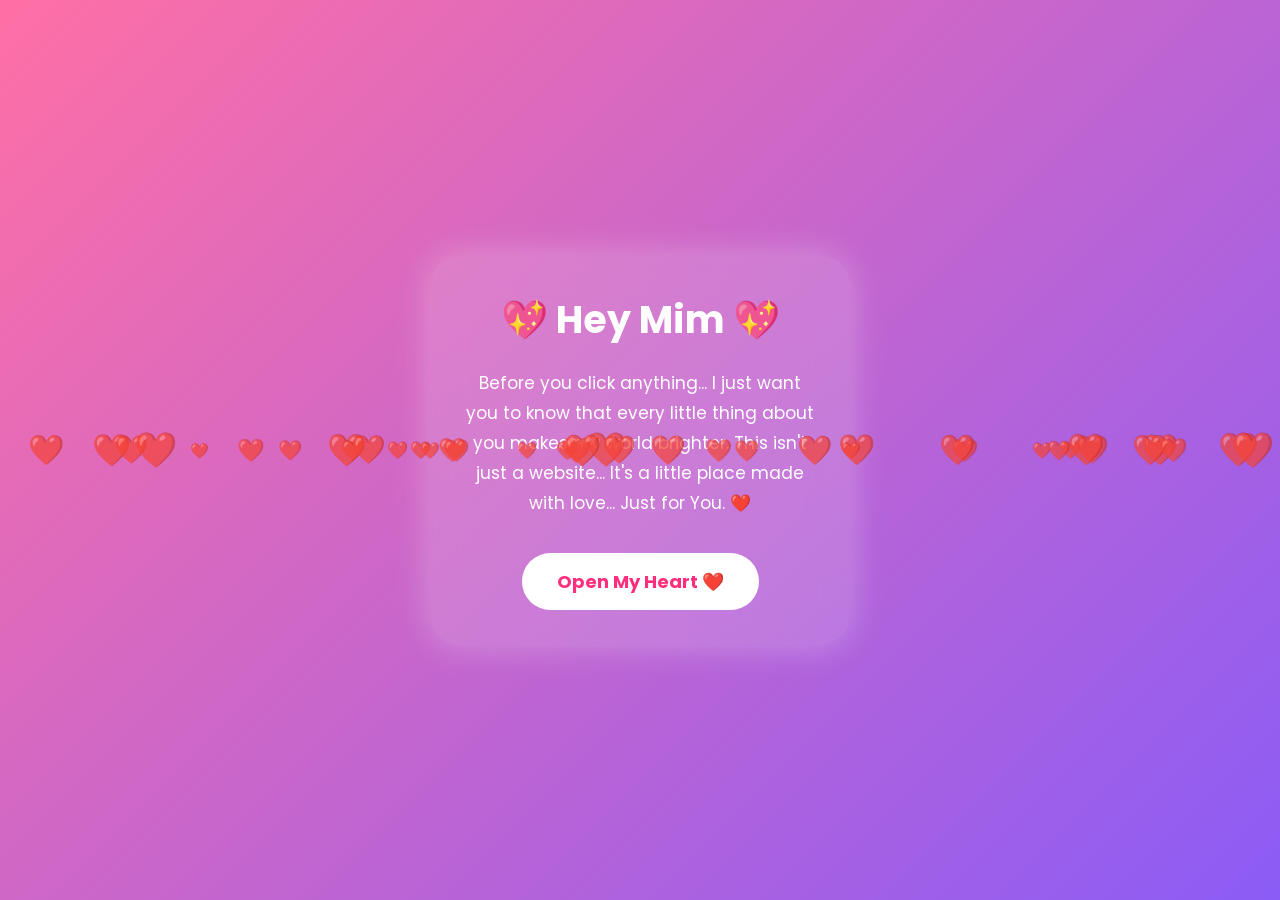
<file: index.html>
<!DOCTYPE html>
<html lang="en">
<head>
<meta charset="UTF-8">
<meta name="viewport" content="width=device-width, initial-scale=1.0">
<title>Mim ❤️ Rafi</title>

<link rel="preconnect" href="https://fonts.googleapis.com">
<link href="https://fonts.googleapis.com/css2?family=Poppins:wght@300;500;700&display=swap" rel="stylesheet">

<style>

*{
margin:0;
padding:0;
box-sizing:border-box;
font-family:Poppins,sans-serif;
}

body{
height:100vh;
display:flex;
justify-content:center;
align-items:center;
background:linear-gradient(135deg,#ff6fa5,#8b5cf6);
overflow:hidden;
}

.card{

width:90%;
max-width:420px;

padding:35px;

border-radius:30px;

background:rgba(255,255,255,.15);

backdrop-filter:blur(18px);

box-shadow:0 0 35px rgba(255,255,255,.3);

text-align:center;

animation:fade 1.3s;

}

@keyframes fade{

from{

opacity:0;

transform:translateY(40px);

}

to{

opacity:1;

transform:translateY(0);

}

}

h1{

color:white;

font-size:38px;

margin-bottom:20px;

}

p{

color:white;

font-size:17px;

line-height:30px;

}

button{

margin-top:35px;

padding:15px 35px;

border:none;

border-radius:40px;

font-size:18px;

background:white;

color:#ff2f7d;

font-weight:bold;

cursor:pointer;

transition:.4s;

}

button:hover{

transform:scale(1.08);

}

.heart{

position:absolute;

font-size:22px;

animation:float 8s linear infinite;

opacity:.7;

}

@keyframes float{

0%{

transform:translateY(100vh);

}

100%{

transform:translateY(-120vh);

}

}

</style>

</head>

<body>

<div class="card">

<h1>💖 Hey Mim 💖</h1>

<p>

Before you click anything...

I just want you to know that every little thing about you makes my world brighter.

This isn't just a website...

It's a little place made with love...

Just for You.

❤️

</p>

<button onclick="start()">

Open My Heart ❤️

</button>

</div>

<script>

function start(){

window.location.href="home.html";

}

for(let i=0;i<40;i++){

let h=document.createElement("div");

h.className="heart";

h.innerHTML="❤️";

h.style.left=Math.random()*100+"vw";

h.style.animationDuration=(5+Math.random()*6)+"s";

h.style.fontSize=(15+Math.random()*20)+"px";

document.body.appendChild(h);

}

</script>

</body>

</html>
</file>
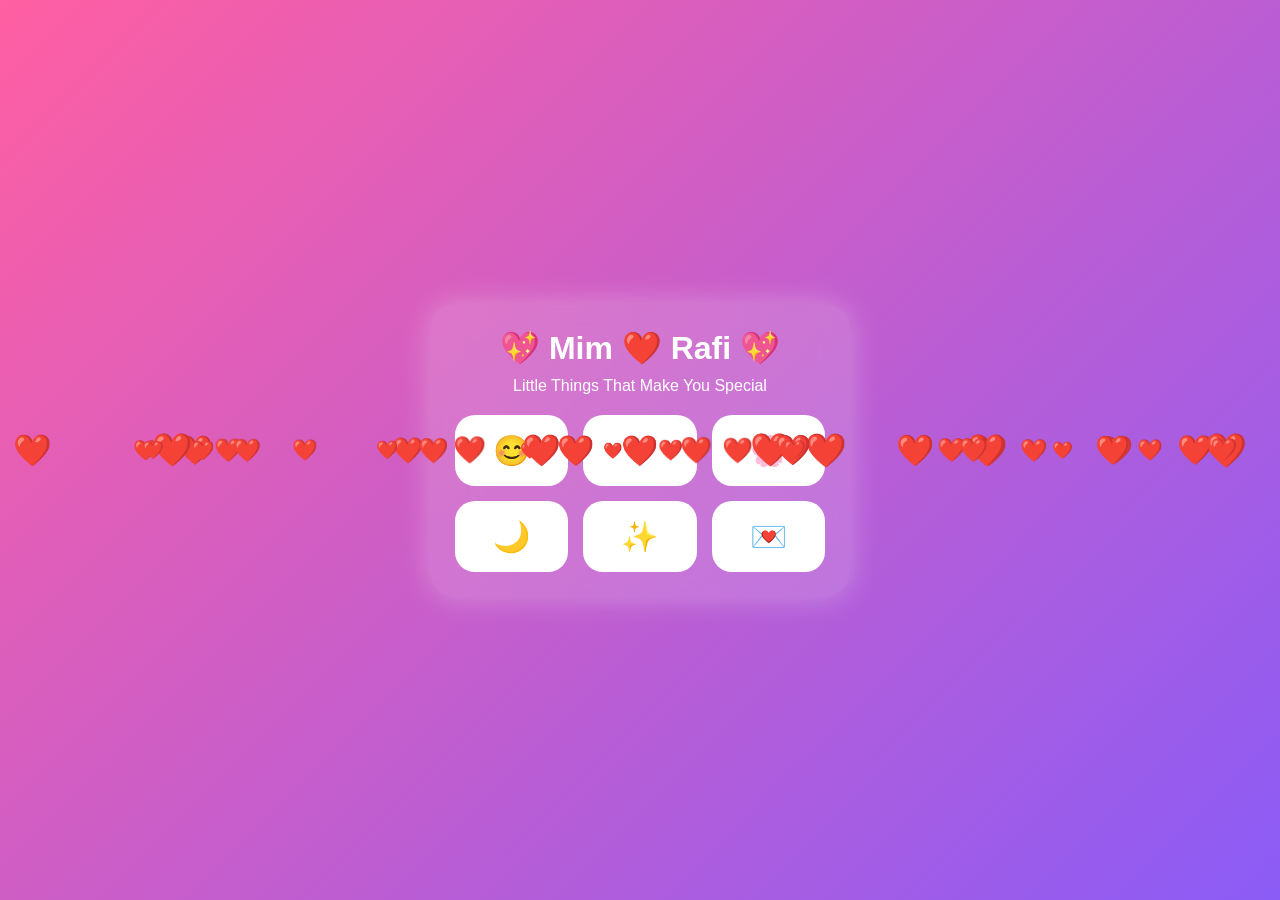
<file: home.html>
<!DOCTYPE html>
<html lang="en">
<head>
<meta charset="UTF-8">
<meta name="viewport" content="width=device-width, initial-scale=1.0">
<title>Little Things That Make You Special ❤️</title>

<style>
*{
margin:0;
padding:0;
box-sizing:border-box;
font-family:Arial,sans-serif;
}

body{
background:linear-gradient(135deg,#ff5fa2,#8b5cf6);
min-height:100vh;
display:flex;
justify-content:center;
align-items:center;
overflow:hidden;
}

.container{
width:95%;
max-width:420px;
background:rgba(255,255,255,.15);
backdrop-filter:blur(15px);
padding:25px;
border-radius:25px;
text-align:center;
box-shadow:0 0 30px rgba(255,255,255,.3);
}

h1{
color:white;
margin-bottom:10px;
}

p{
color:white;
margin-bottom:20px;
}

.grid{
display:grid;
grid-template-columns:repeat(3,1fr);
gap:15px;
}

.card{
background:white;
border-radius:20px;
padding:18px;
font-size:30px;
cursor:pointer;
transition:.3s;
}

.card:hover{
transform:scale(1.1);
}

.popup{
position:fixed;
top:50%;
left:50%;
transform:translate(-50%,-50%);
width:320px;
background:white;
padding:25px;
border-radius:20px;
display:none;
text-align:center;
box-shadow:0 0 25px #ff2d75;
animation:pop .4s;
}

@keyframes pop{
from{
transform:translate(-50%,-50%) scale(.5);
opacity:0;
}
to{
transform:translate(-50%,-50%) scale(1);
opacity:1;
}
}

.popup h2{
color:#ff2d75;
margin-bottom:10px;
}

.popup p{
color:#444;
}

button{
margin-top:20px;
padding:10px 25px;
border:none;
border-radius:25px;
background:#ff2d75;
color:white;
cursor:pointer;
}

.heart{
position:absolute;
font-size:20px;
animation:fly 7s linear infinite;
}

@keyframes fly{
0%{
transform:translateY(100vh);
opacity:0;
}
20%{opacity:1;}
100%{
transform:translateY(-120vh);
opacity:0;
}
}
</style>

</head>

<body>

<div class="container">

<h1>💖 Mim ❤️ Rafi 💖</h1>

<p>Little Things That Make You Special</p>

<div class="grid">

<div class="card" onclick="openMsg('😊 Your Smile','Your smile is my favorite view in the whole world.')">😊</div>

<div class="card" onclick="openMsg('❤️ My Heart','No matter where life takes us, my heart always chooses you.')">❤️</div>

<div class="card" onclick="openMsg('🌸 Beautiful','You make ordinary days feel magical.')">🌸</div>

<div class="card" onclick="openMsg('🌙 Nights','Every late-night conversation with you is special.')">🌙</div>

<div class="card" onclick="openMsg('✨ Memories','Every memory with you is priceless.')">✨</div>

<div class="card" onclick="openMsg('💌 Secret','Thank you for existing, Mim.')">💌</div>

</div>

</div>

<div class="popup" id="popup">
<h2 id="title"></h2>
<p id="text"></p>
<button onclick="closeMsg()">Close ❤️</button>
</div>

<script>

function openMsg(title,text){
document.getElementById("popup").style.display="block";
document.getElementById("title").innerHTML=title;
document.getElementById("text").innerHTML=text;
}

function closeMsg(){
document.getElementById("popup").style.display="none";
}

for(let i=0;i<40;i++){
let h=document.createElement("div");
h.className="heart";
h.innerHTML="❤️";
h.style.left=Math.random()*100+"vw";
h.style.animationDuration=(5+Math.random()*5)+"s";
h.style.fontSize=(15+Math.random()*20)+"px";
document.body.appendChild(h);
}

</script>

</body>
</html>
</file>
